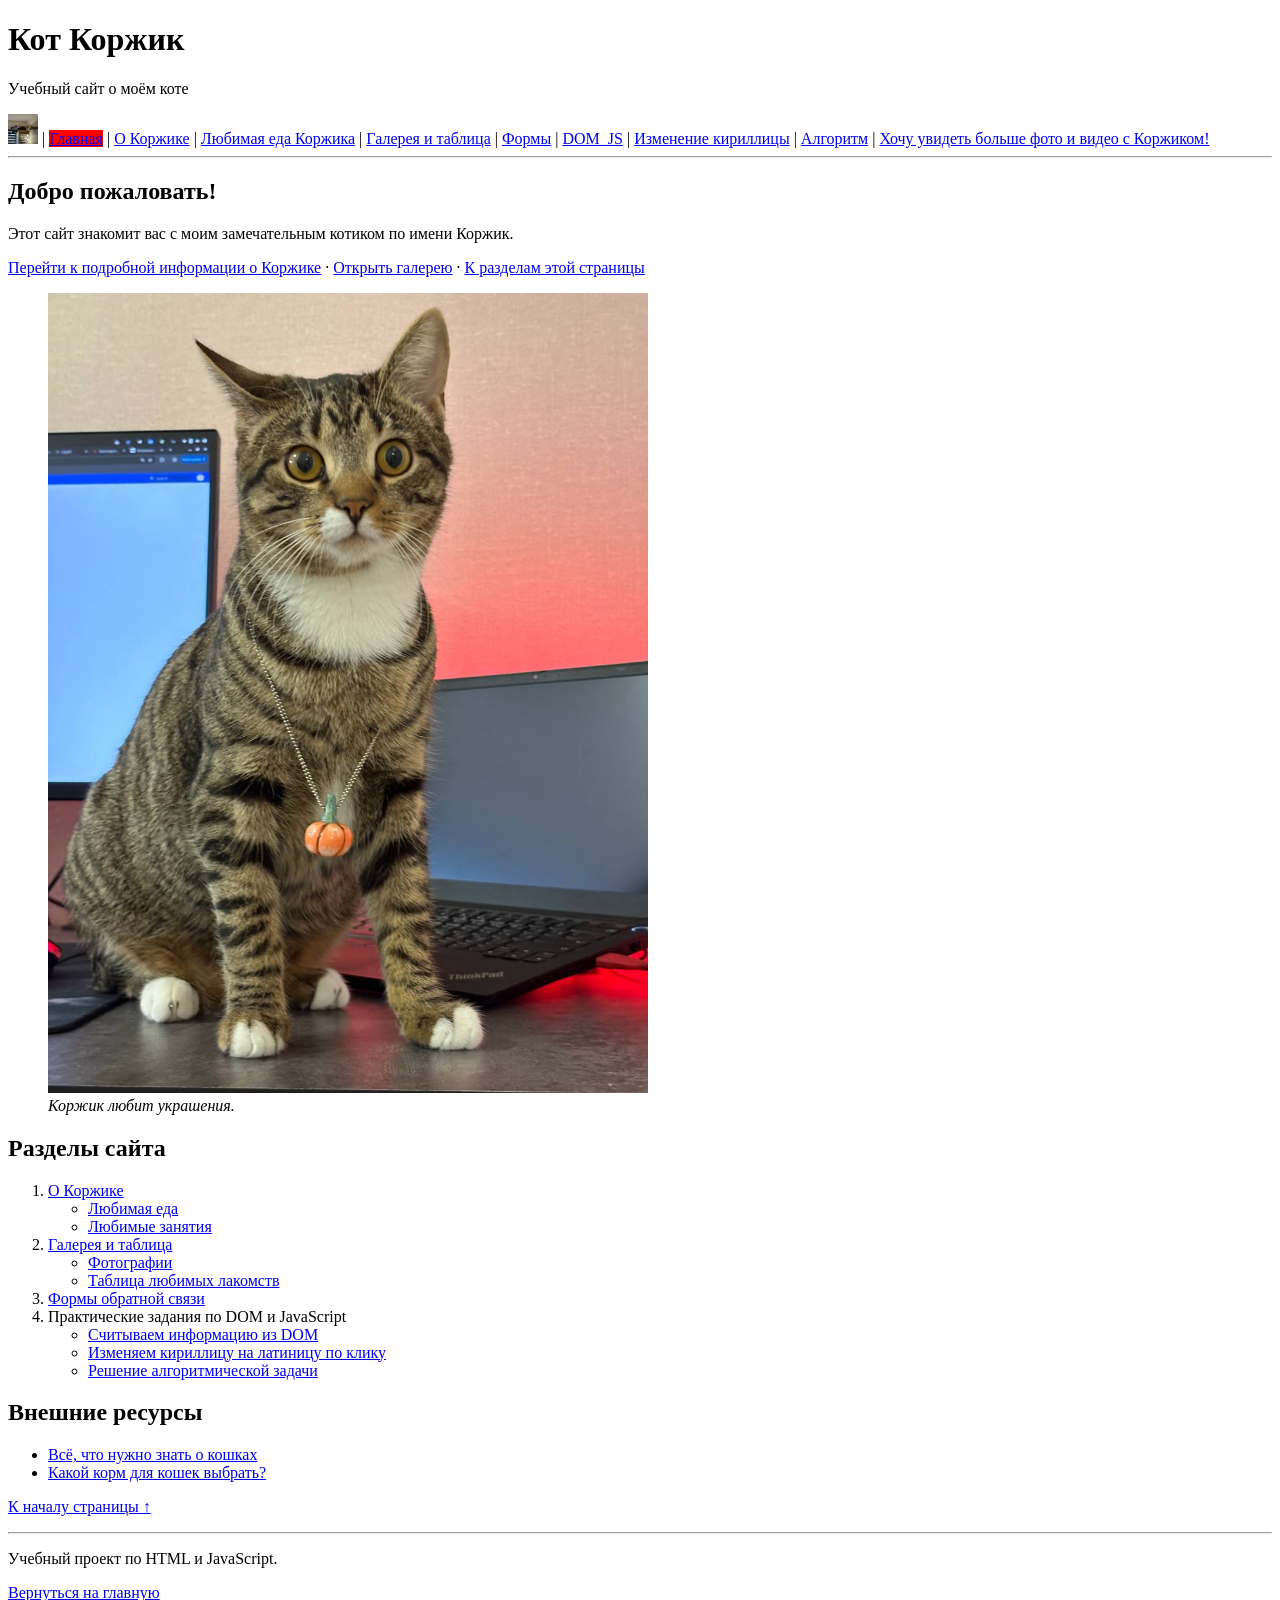
<file: index.html>
<!doctype html>
<html lang="ru">
  <head>
    <meta charset="UTF-8" />
    <meta name="viewport" content="width=device-width, initial-scale=1.0" />
    <title>Кот Коржик — главная</title>
    <link rel="stylesheet" href="style.css" />
  </head>
  <body>
    <header>
      <h1>Кот Коржик</h1>
      <p>Учебный сайт о моём коте</p>
    </header>

    <nav>
      <a href="index.html"
        ><img
          src="img/коржик (5).jpg"
          alt="На главную"
          width="30"
          height="30"
          style="object-fit: cover"
      /></a>
      | <a href="index.html" class="active">Главная</a> |
      <a href="about.html">О Коржике</a> |
      <a href="about.html#food">Любимая еда Коржика</a> |
      <a href="gallery.html">Галерея и таблица</a> |
      <a href="forms.html">Формы</a> | <a href="dom_js.html">DOM_JS</a> |
      <a href="latin.html">Изменение кириллицы</a> |
      <a href="algorithm.html">Алгоритм</a> |
      <a href="https://t.me/rrrimnom" target="_blank" rel="noopener"
        >Хочу увидеть больше фото и видео с Коржиком!</a
      >
    </nav>
    <hr />

    <main>
      <h2 id="top">Добро пожаловать!</h2>
      <p>
        Этот сайт знакомит вас с моим замечательным котиком по имени Коржик.
      </p>
      <p>
        <a href="about.html">Перейти к подробной информации о Коржике</a> ·
        <a href="gallery.html">Открыть галерею</a> ·
        <a href="#sections">К разделам этой страницы</a>
      </p>

      <!-- семантический тег для обозначения блока с картинкой -->
      <figure>
        <img
          src="img/коржик (1).jpg"
          alt="Коржик с кулоном-тыквой"
          width="600"
        />
        <figcaption><i>Коржик любит украшения.</i></figcaption>
      </figure>

      <h2 id="sections">Разделы сайта</h2>

      <ol>
        <li>
          <a href="about.html">О Коржике</a>
          <ul>
            <li><a href="about.html#food">Любимая еда</a></li>
            <li><a href="about.html#activities">Любимые занятия</a></li>
          </ul>
        </li>
        <li>
          <a href="gallery.html">Галерея и таблица</a>
          <ul>
            <li><a href="gallery.html#photos">Фотографии</a></li>
            <li><a href="gallery.html#catalog">Таблица любимых лакомств</a></li>
          </ul>
        </li>
        <li><a href="forms.html">Формы обратной связи</a></li>
        <li>
          Практические задания по DOM и JavaScript
          <ul>
            <li><a href="dom_js.html">Считываем информацию из DOM</a></li>
            <li>
              <a href="latin.html">Изменяем кириллицу на латиницу по клику</a>
            </li>
            <li><a href="algorithm.html">Решение алгоритмической задачи</a></li>
          </ul>
        </li>
      </ol>

      <h2>Внешние ресурсы</h2>
      <ul>
        <li>
          <a
            href="https://petstory.ru/knowledge/cats/"
            target="_blank"
            rel="noopener"
            >Всё, что нужно знать о кошках</a
          >
        </li>
        <li>
          <a
            href="https://petobzor.com/rejting-kormov-dlya-koshek/"
            target="_blank"
            rel="noopener"
            >Какой корм для кошек выбрать?</a
          >
        </li>
      </ul>
      <p><a href="#top">К началу страницы ↑</a></p>
    </main>
    <footer>
      <hr />
      <p>Учебный проект по HTML и JavaScript.</p>
      <p><a href="index.html">Вернуться на главную</a></p>
    </footer>
  </body>
</html>
</file>
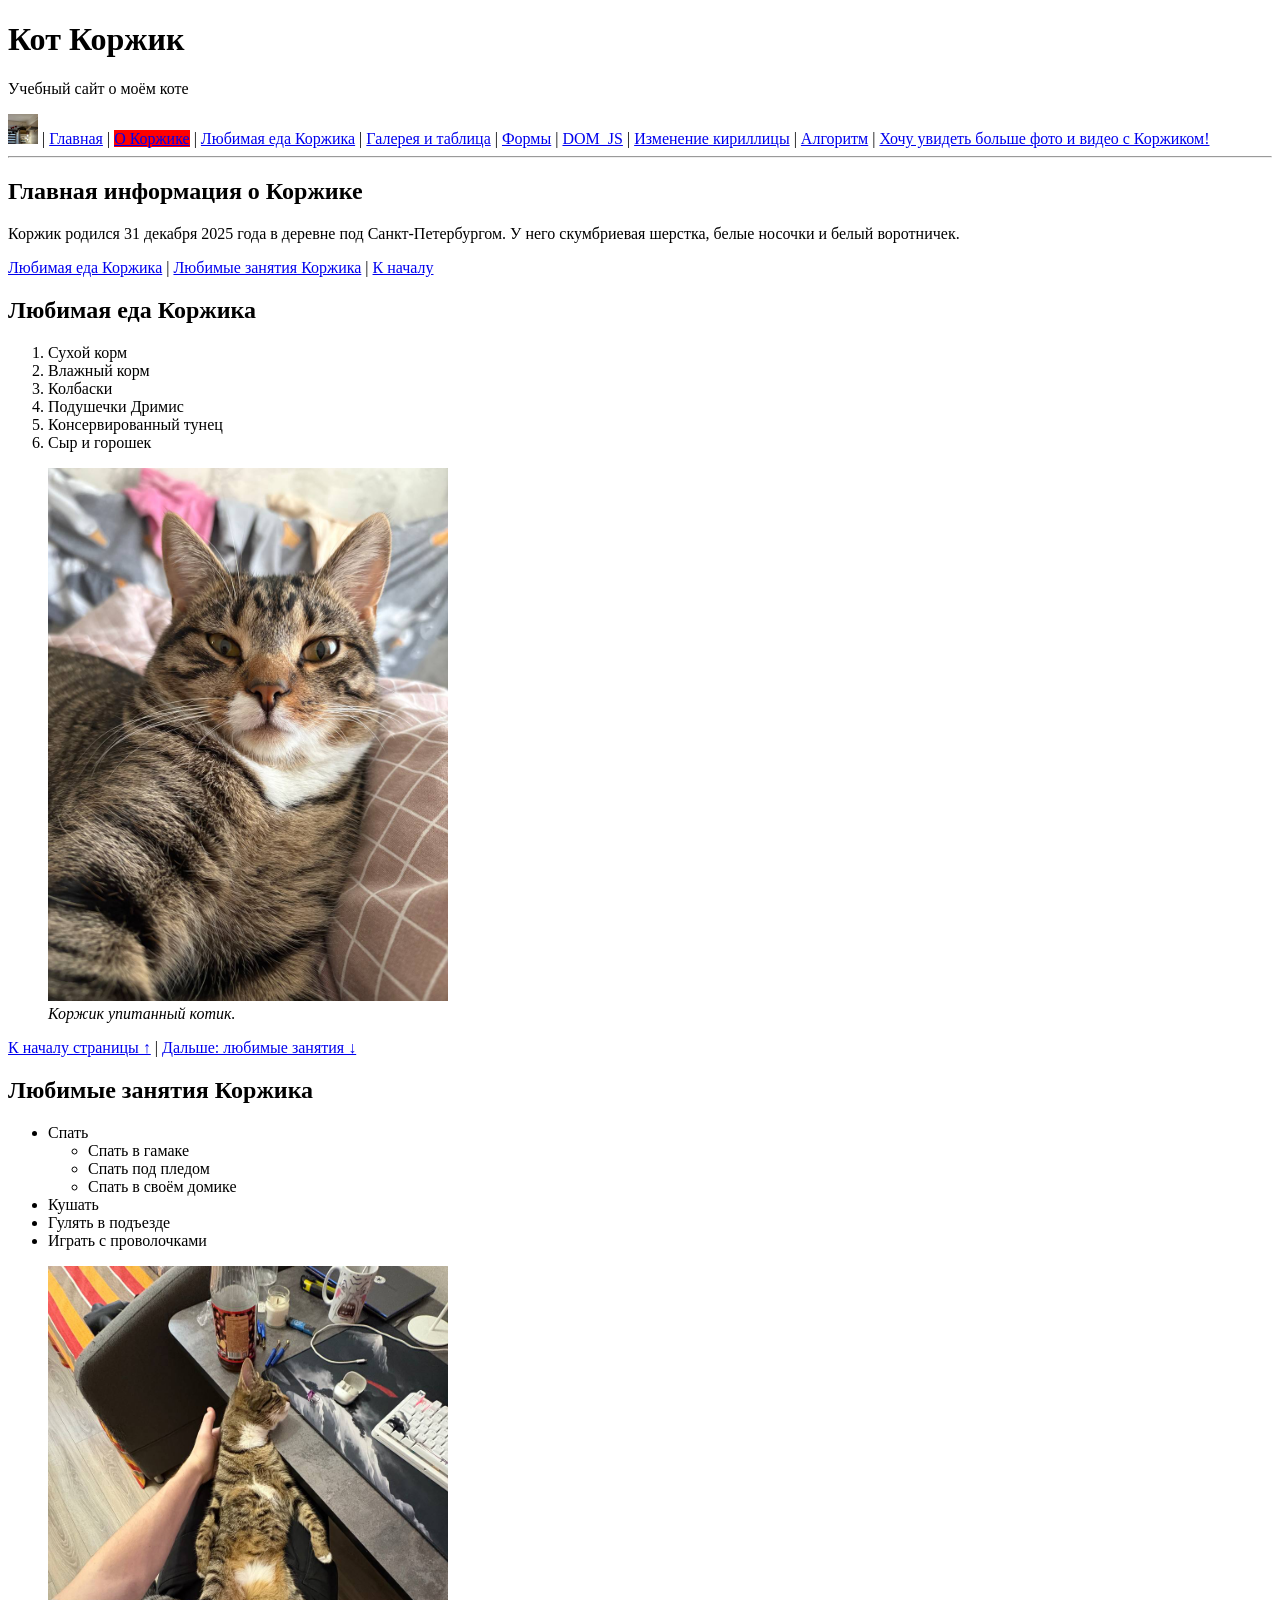
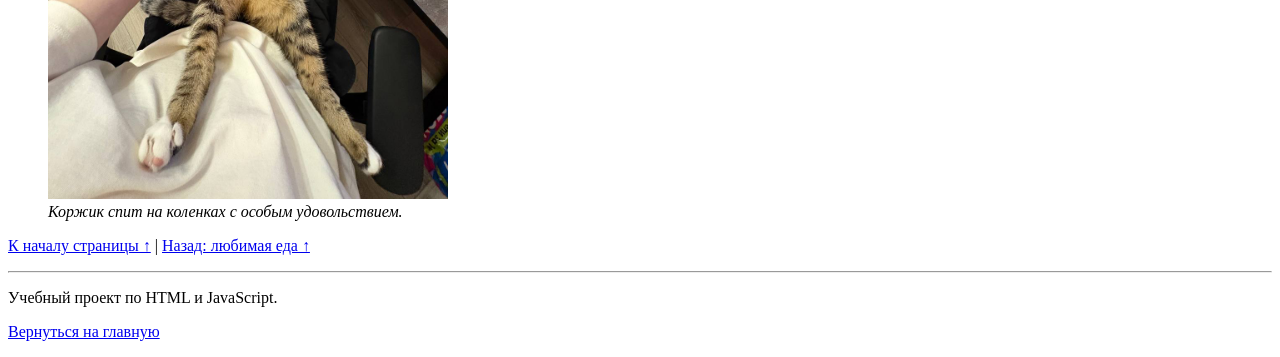
<file: about.html>
<!doctype html>
<html lang="ru">
  <head>
    <meta charset="UTF-8" />
    <meta name="viewport" content="width=device-width, initial-scale=1.0" />
    <title>О Коржике</title>
    <link rel="stylesheet" href="style.css" />
  </head>
  <body>
    <header>
      <h1>Кот Коржик</h1>
      <p>Учебный сайт о моём коте</p>
    </header>

    <nav>
      <a href="index.html"
        ><img
          src="img/коржик (5).jpg"
          alt="На главную"
          width="30"
          height="30"
          style="object-fit: cover"
      /></a>
      | <a href="index.html">Главная</a> |
      <a href="about.html" class="active">О Коржике</a> |
      <a href="about.html#food">Любимая еда Коржика</a> |
      <a href="gallery.html">Галерея и таблица</a> |
      <a href="forms.html">Формы</a> | <a href="dom_js.html">DOM_JS</a> |
      <a href="latin.html">Изменение кириллицы</a> |
      <a href="algorithm.html">Алгоритм</a> |
      <a href="https://t.me/rrrimnom" target="_blank" rel="noopener"
        >Хочу увидеть больше фото и видео с Коржиком!</a
      >
    </nav>
    <hr />

    <main>
      <h2 id="top">Главная информация о Коржике</h2>
      <p>
        Коржик родился 31 декабря 2025 года в деревне под Санкт-Петербургом. У
        него скумбриевая шерстка, белые носочки и белый воротничек.
      </p>

      <p>
        <a href="#food">Любимая еда Коржика</a> |
        <a href="#activities">Любимые занятия Коржика</a> |
        <a href="#top">К началу</a>
      </p>

      <h2 id="food">Любимая еда Коржика</h2>
      <ol>
        <li>Сухой корм</li>
        <li>Влажный корм</li>
        <li>Колбаски</li>
        <li>Подушечки Дримис</li>
        <li>Консервированный тунец</li>
        <li>Сыр и горошек</li>
      </ol>
      <figure>
        <img
          src="img/коржик (6).jpg"
          alt="Коржик упитанный котик."
          width="400"
        />
        <figcaption><i>Коржик упитанный котик.</i></figcaption>
      </figure>
      <p>
        <a href="#top">К началу страницы ↑</a> |
        <a href="#activities">Дальше: любимые занятия ↓</a>
      </p>

      <h2 id="activities">Любимые занятия Коржика</h2>
      <ul>
        <li>
          Спать
          <ul>
            <li>Спать в гамаке</li>
            <li>Спать под пледом</li>
            <li>Спать в своём домике</li>
          </ul>
        </li>
        <li>Кушать</li>
        <li>Гулять в подъезде</li>
        <li>Играть с проволочками</li>
      </ul>
      <figure>
        <img
          src="img/коржик (3).jpg"
          alt="Коржик спит на коленках с особым удовольствием."
          width="400"
        />
        <figcaption>
          <i>Коржик спит на коленках с особым удовольствием.</i>
        </figcaption>
      </figure>
      <p>
        <a href="#top">К началу страницы ↑</a> |
        <a href="#food">Назад: любимая еда ↑</a>
      </p>
    </main>
    <footer>
      <hr />
      <p>Учебный проект по HTML и JavaScript.</p>
      <p><a href="index.html">Вернуться на главную</a></p>
    </footer>
  </body>
</html>
</file>
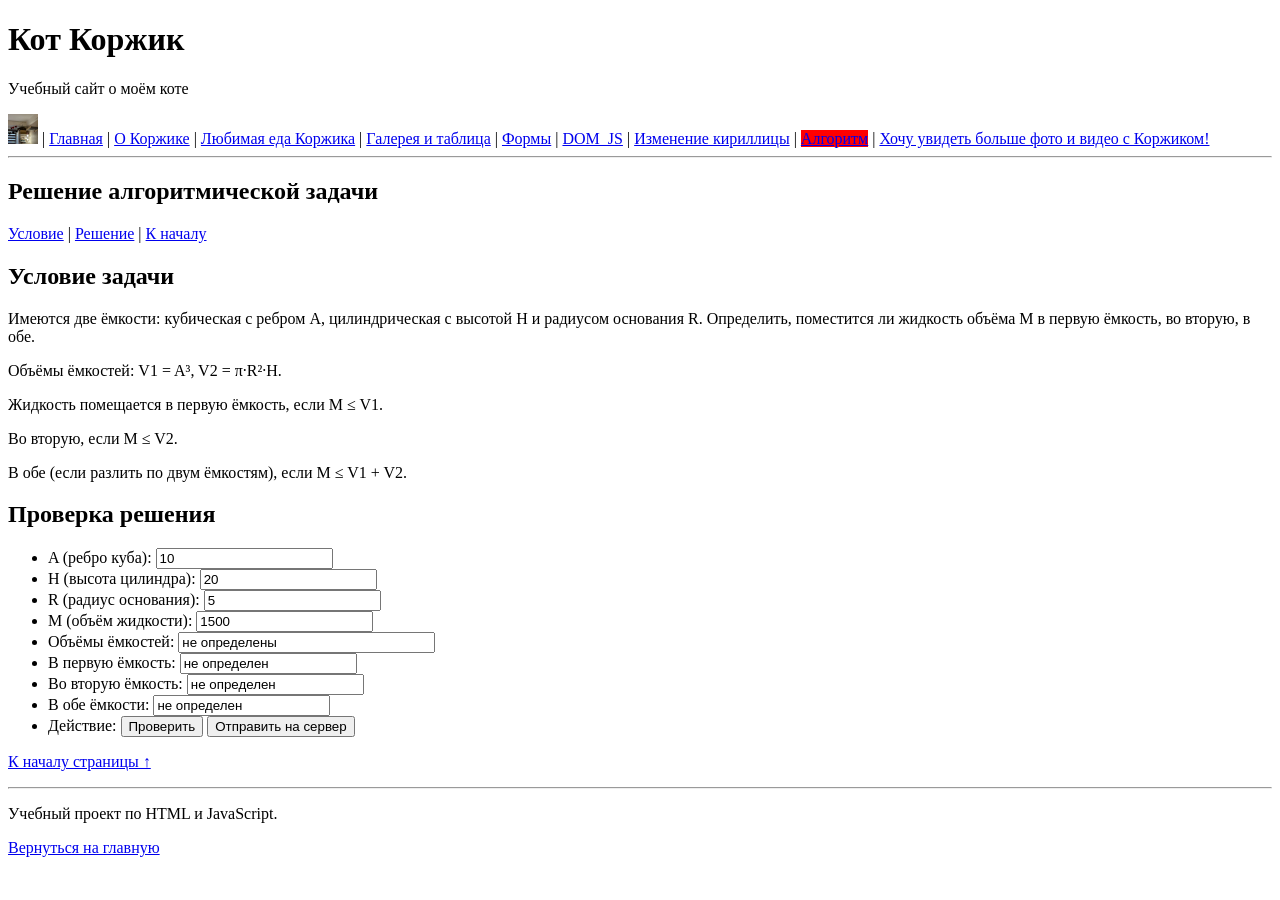
<file: algorithm.html>
<!doctype html>
<html lang="ru">
  <head>
    <meta charset="UTF-8" />
    <meta name="viewport" content="width=device-width, initial-scale=1.0" />
    <title>Решение алгоритмической задачи</title>
    <link rel="stylesheet" href="style.css" />
  </head>
  <body>
    <header>
      <h1>Кот Коржик</h1>
      <p>Учебный сайт о моём коте</p>
    </header>

    <nav>
      <a href="index.html"
        ><img
          src="img/коржик (5).jpg"
          alt="На главную"
          width="30"
          height="30"
          style="object-fit: cover"
      /></a>
      | <a href="index.html">Главная</a> | <a href="about.html">О Коржике</a> |
      <a href="about.html#food">Любимая еда Коржика</a> |
      <a href="gallery.html">Галерея и таблица</a> |
      <a href="forms.html">Формы</a> | <a href="dom_js.html">DOM_JS</a> |
      <a href="latin.html">Изменение кириллицы</a> |
      <a href="algorithm.html" class="active">Алгоритм</a> |
      <a href="https://t.me/rrrimnom" target="_blank" rel="noopener"
        >Хочу увидеть больше фото и видео с Коржиком!</a
      >
    </nav>
    <hr />

    <main>
      <!-- МОЙ НОМЕР -- 25 -- 1007 -->
      <h2 id="top">Решение алгоритмической задачи</h2>
      <p>
        <a href="#task">Условие</a> | <a href="#solution">Решение</a> |
        <a href="#top">К началу</a>
      </p>

      <h2 id="task">Условие задачи</h2>
      <p name="formulation">
        Имеются две ёмкости: кубическая с ребром A, цилиндрическая с высотой H и
        радиусом основания R. Определить, поместится ли жидкость объёма M в
        первую ёмкость, во вторую, в обе.
      </p>

      <p>Объёмы ёмкостей: V1 = A³, V2 = π·R²·H.</p>
      <p>Жидкость помещается в первую ёмкость, если M ≤ V1.</p>
      <p>Во вторую, если M ≤ V2.</p>
      <p>В обе (если разлить по двум ёмкостям), если M ≤ V1 + V2.</p>

      <h2 id="solution">Проверка решения</h2>
      <form
        action="https://www.google.com"
        id="UserEnter"
        name="UserEnter"
        target="_blank"
      >
        <ul>
          <li>
            A (ребро куба):
            <input id="A" name="A" type="number" step="any" value="10" />
          </li>
          <li>
            H (высота цилиндра):
            <input id="H" name="H" type="number" step="any" value="20" />
          </li>
          <li>
            R (радиус основания):
            <input id="R" name="R" type="number" step="any" value="5" />
          </li>
          <li>
            M (объём жидкости):
            <input id="M" name="M" type="number" step="any" value="1500" />
          </li>
          <li>
            Объёмы ёмкостей:
            <input
              id="volumes"
              name="volumes"
              value="не определены"
              size="30"
            />
          </li>
          <li>
            В первую ёмкость:
            <input id="result1" name="result1" value="не определен" />
          </li>
          <li>
            Во вторую ёмкость:
            <input id="result2" name="result2" value="не определен" />
          </li>
          <li>
            В обе ёмкости:
            <input id="result3" name="result3" value="не определен" />
          </li>
          <li>
            Действие: <input id="verify" type="button" value="Проверить" />
            <input type="submit" value="Отправить на сервер" />
          </li>
        </ul>
      </form>
      <p><a href="#top">К началу страницы ↑</a></p>
    </main>
    <footer>
      <hr />
      <p>Учебный проект по HTML и JavaScript.</p>
      <p><a href="index.html">Вернуться на главную</a></p>
    </footer>
    <script src="./scripts/task.js"></script>
  </body>
</html>
</file>
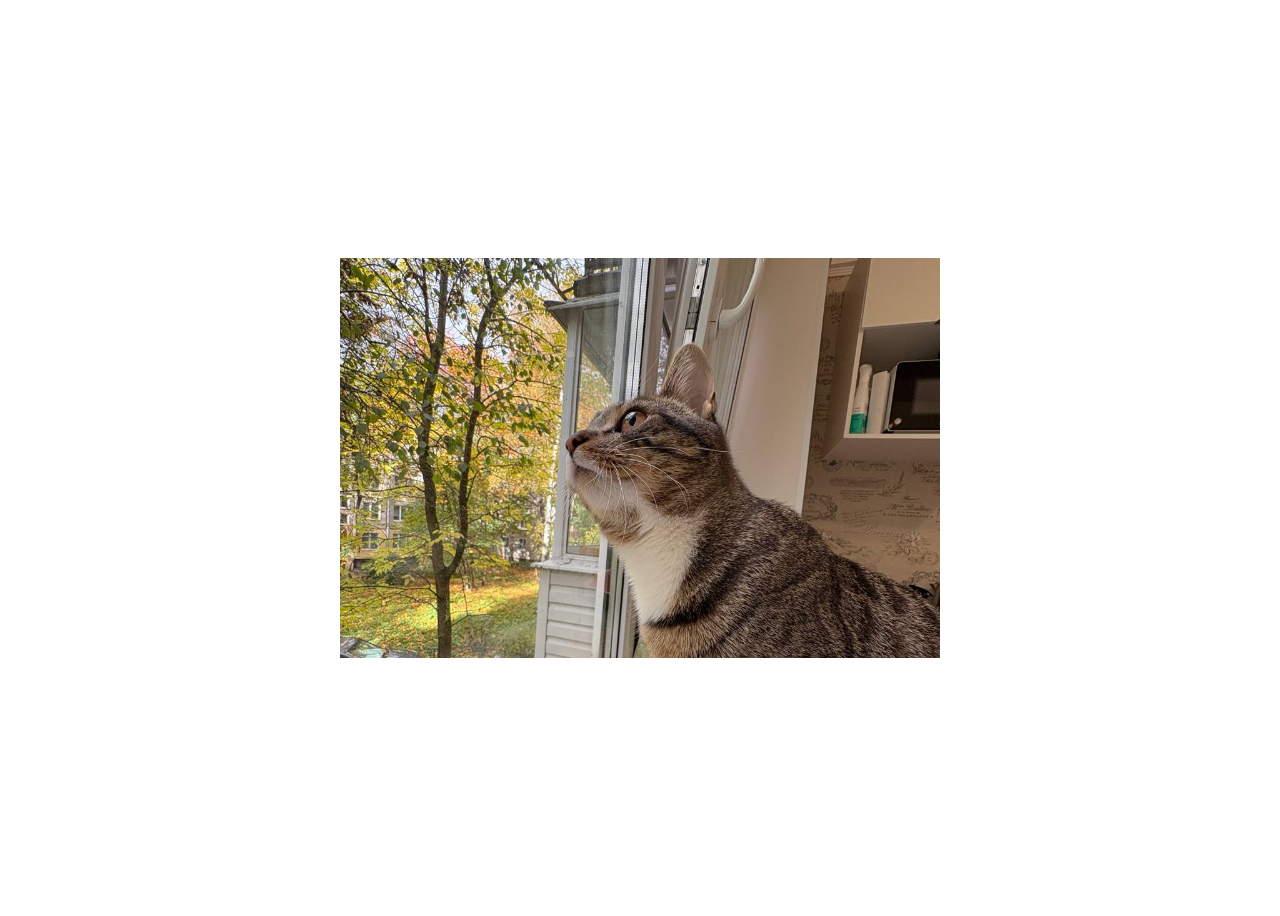
<file: big_1.html>
<!doctype html>
<html lang="ru">
  <head>
    <meta charset="UTF-8" />
    <title>Коржик у окна</title>
    <link rel="stylesheet" href="style.css" />
  </head>
  <body>
    <div style="margin: 0; height: 100vh; display: grid; place-items: center">
      <img
        src="img/коржик (2).jpg"
        alt="Коржик у окна"
        width="600"
        height="400"
        style="object-fit: cover; object-position: 50% 25%"
      />
    </div>
  </body>
</html>
</file>
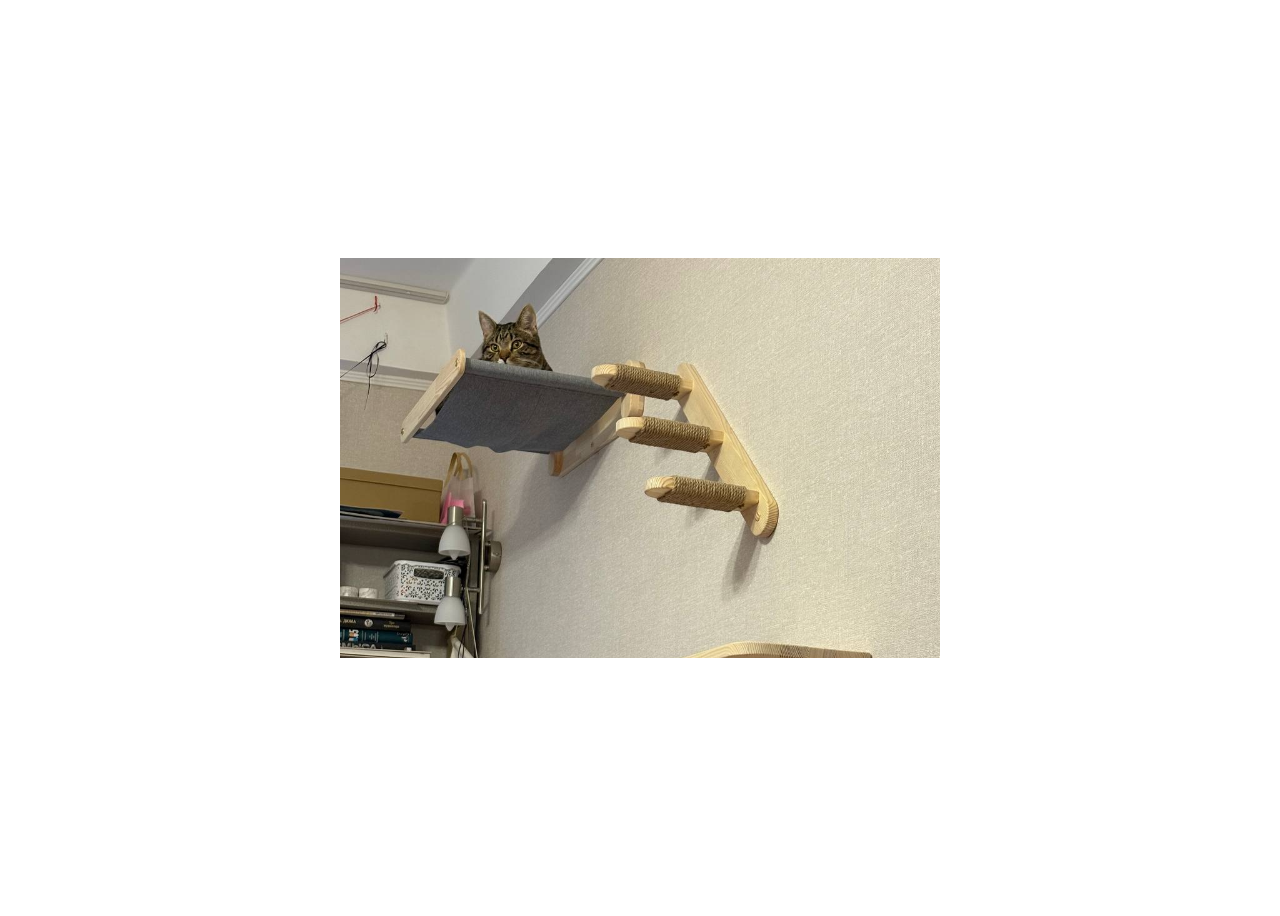
<file: big_3.html>
<!doctype html>
<html lang="ru">
  <head>
    <meta charset="UTF-8" />
    <title>Коржик на полочке</title>
    <link rel="stylesheet" href="style.css" />
  </head>
  <body>
    <div style="margin: 0; height: 100vh; display: grid; place-items: center">
      <img
        src="img/коржик (4).jpg"
        alt="Коржик на полочке"
        width="600"
        height="400"
        style="object-fit: cover; object-position: 50% 12%"
      />
    </div>
  </body>
</html>
</file>
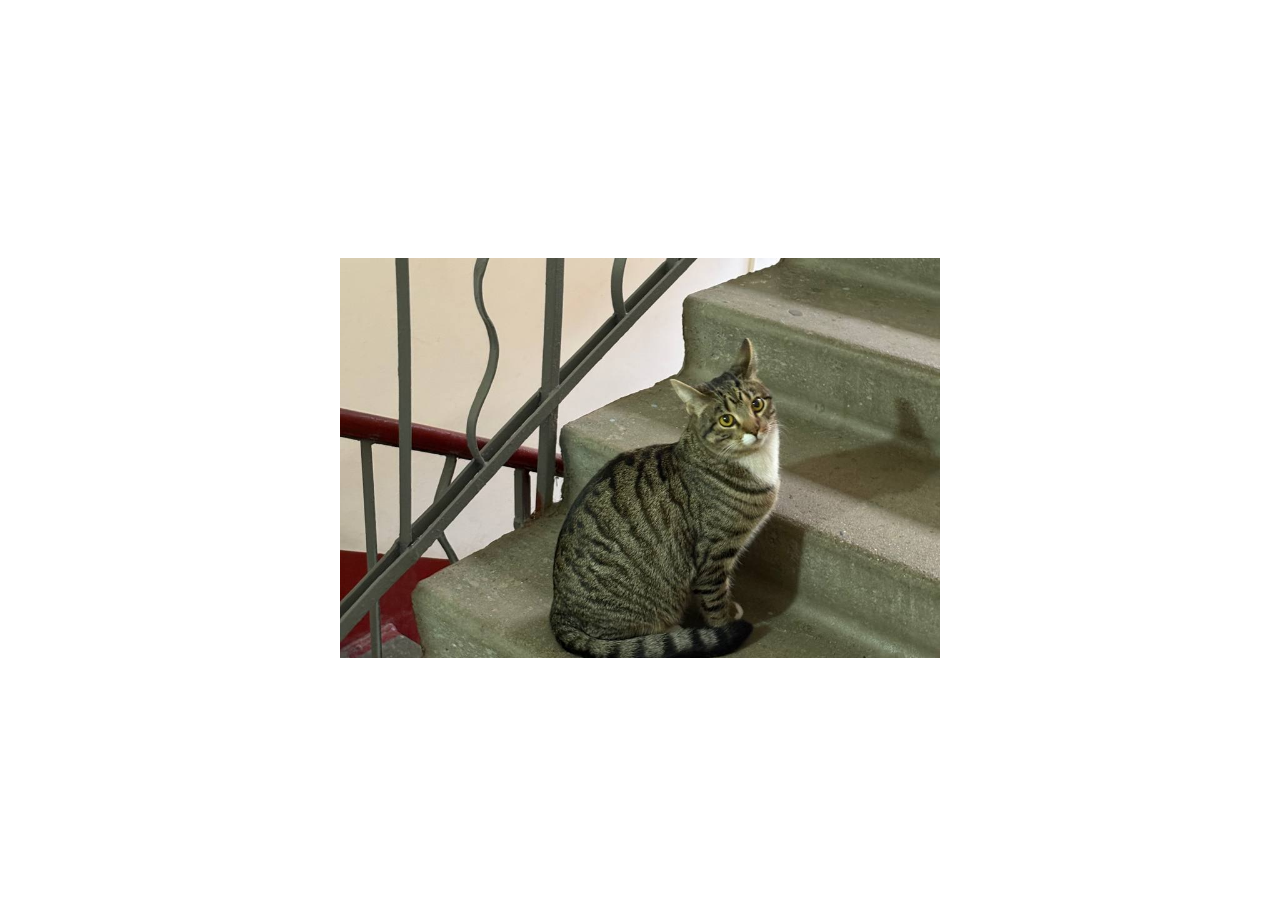
<file: big_6.html>
<!doctype html>
<html lang="ru">
  <head>
    <meta charset="UTF-8" />
    <title>Коржик на лестнице</title>
    <link rel="stylesheet" href="style.css" />
  </head>
  <body>
    <div style="margin: 0; height: 100vh; display: grid; place-items: center">
      <img
        src="img/коржик (7).jpg"
        alt="Коржик на лестнице"
        width="600"
        height="400"
        style="object-fit: cover; object-position: 85% 85%"
      />
    </div>
  </body>
</html>
</file>
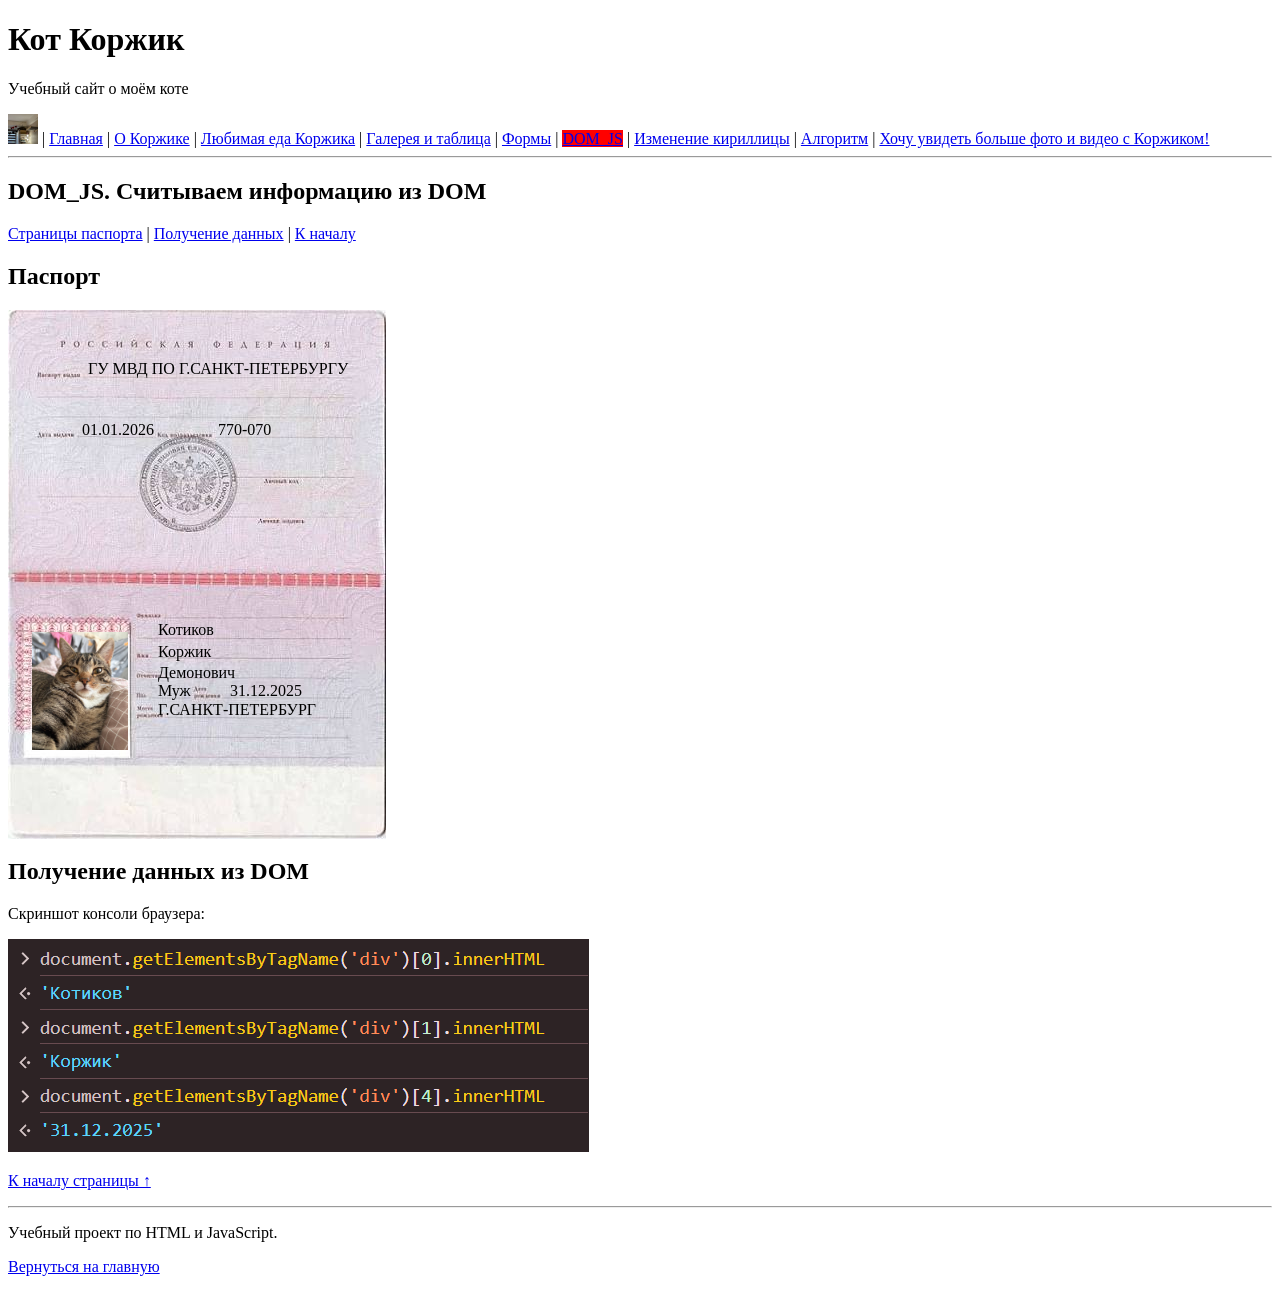
<file: dom_js.html>
<!doctype html>
<html lang="ru">
  <head>
    <meta charset="UTF-8" />
    <meta name="viewport" content="width=device-width, initial-scale=1.0" />
    <title>DOM_JS. Считываем информацию из DOM</title>
    <link rel="stylesheet" href="style.css" />
    <style></style>
  </head>
  <body>
    <header>
      <h1>Кот Коржик</h1>
      <p>Учебный сайт о моём коте</p>
    </header>

    <nav>
      <a href="index.html"
        ><img
          src="img/коржик (5).jpg"
          alt="На главную"
          width="30"
          height="30"
          style="object-fit: cover"
      /></a>
      | <a href="index.html">Главная</a> | <a href="about.html">О Коржике</a> |
      <a href="about.html#food">Любимая еда Коржика</a> |
      <a href="gallery.html">Галерея и таблица</a> |
      <a href="forms.html">Формы</a> |
      <a href="dom_js.html" class="active">DOM_JS</a> |
      <a href="latin.html">Изменение кириллицы</a> |
      <a href="algorithm.html">Алгоритм</a> |
      <a href="https://t.me/rrrimnom" target="_blank" rel="noopener"
        >Хочу увидеть больше фото и видео с Коржиком!</a
      >
    </nav>
    <hr />

    <main>
      <h2 id="top">DOM_JS. Считываем информацию из DOM</h2>
      <p>
        <a href="#passport">Страницы паспорта</a> |
        <a href="#read">Получение данных</a> | <a href="#top">К началу</a>
      </p>

      <h2 id="passport">Паспорт</h2>
      <section class="passport">
        <div class="fam">Котиков</div>
        <div class="imya">Коржик</div>
        <div class="otc">Демонович</div>
        <div class="pol">Муж</div>
        <div class="date">31.12.2025</div>
        <div class="place">Г.САНКТ-ПЕТЕРБУРГ</div>
        <div class="vid">ГУ МВД ПО Г.САНКТ-ПЕТЕРБУРГУ</div>
        <div class="date_vid">01.01.2026</div>
        <div class="kod">770-070</div>
        <div class="img">
          <img
            src="img/коржик (6).jpg"
            alt="Фото"
            width="96"
            height="118"
            style="object-fit: cover"
          />
        </div>
      </section>

      <h2 id="read">Получение данных из DOM</h2>

      <p>Скриншот консоли браузера:</p>
      <img src="img/screenshot.png" alt="Скриншот консоли с данными из DOM" />
      <p><a href="#top">К началу страницы ↑</a></p>
    </main>
    <footer>
      <hr />
      <p>Учебный проект по HTML и JavaScript.</p>
      <p><a href="index.html">Вернуться на главную</a></p>
    </footer>
  </body>
</html>
</file>
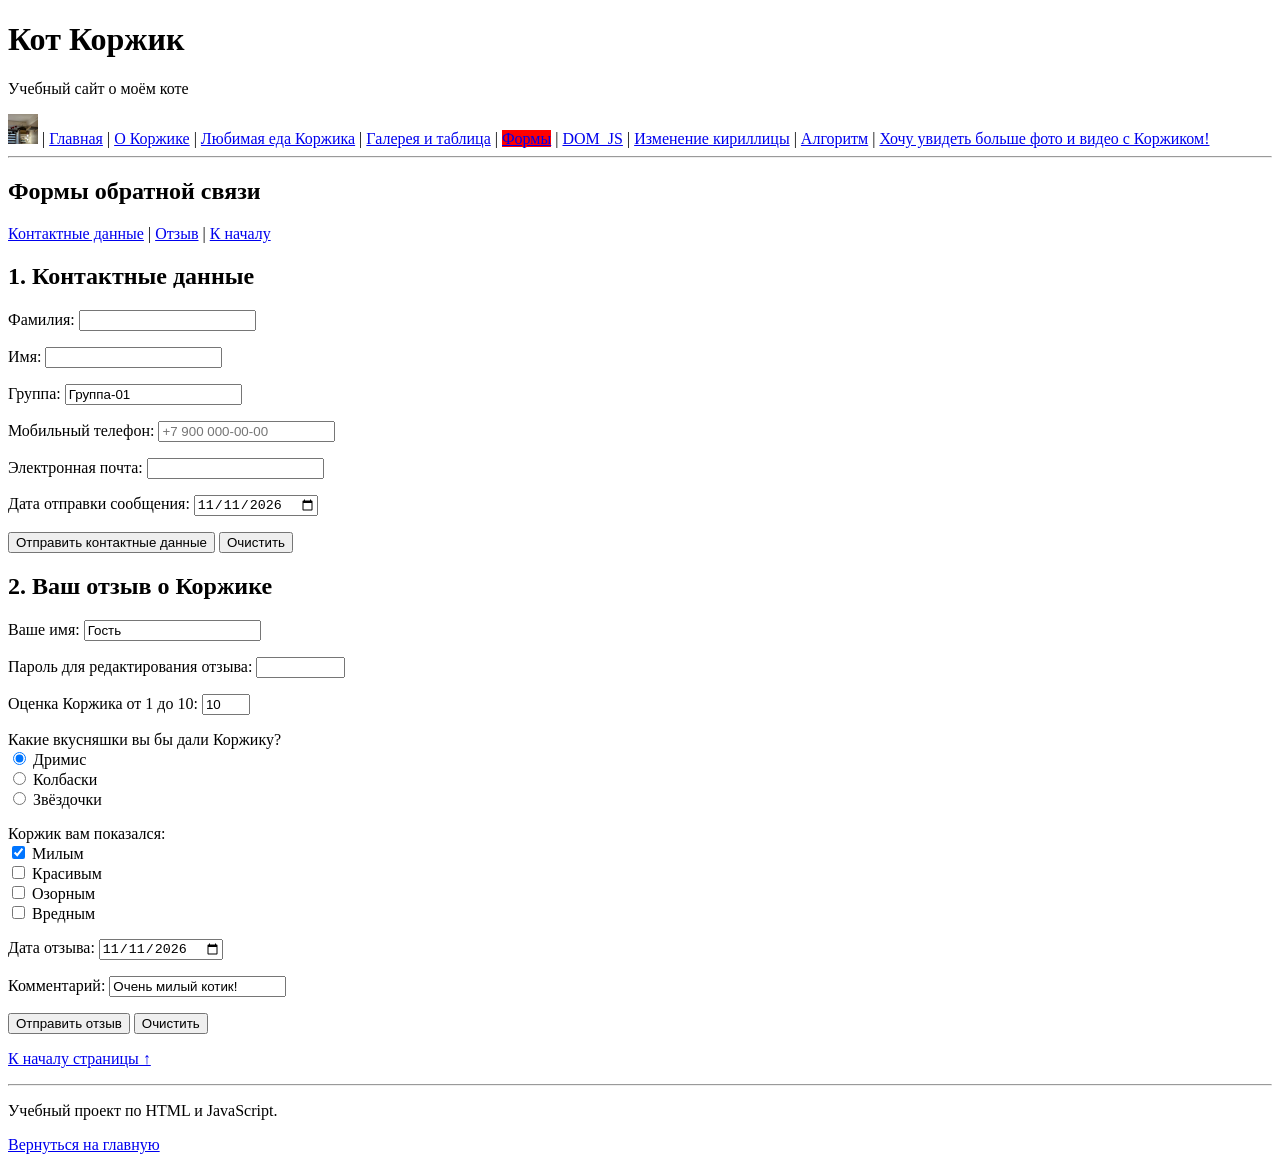
<file: forms.html>
<!doctype html>
<html lang="ru">
  <head>
    <meta charset="UTF-8" />
    <meta name="viewport" content="width=device-width, initial-scale=1.0" />
    <title>Формы обратной связи</title>
    <link rel="stylesheet" href="style.css" />
  </head>
  <body>
    <header>
      <h1>Кот Коржик</h1>
      <p>Учебный сайт о моём коте</p>
    </header>

    <nav>
      <a href="index.html"
        ><img
          src="img/коржик (5).jpg"
          alt="На главную"
          width="30"
          height="30"
          style="object-fit: cover"
      /></a>
      | <a href="index.html">Главная</a> | <a href="about.html">О Коржике</a> |
      <a href="about.html#food">Любимая еда Коржика</a> |
      <a href="gallery.html">Галерея и таблица</a> |
      <a href="forms.html" class="active">Формы</a> |
      <a href="dom_js.html">DOM_JS</a> |
      <a href="latin.html">Изменение кириллицы</a> |
      <a href="algorithm.html">Алгоритм</a> |
      <a href="https://t.me/rrrimnom" target="_blank" rel="noopener"
        >Хочу увидеть больше фото и видео с Коржиком!</a
      >
    </nav>
    <hr />

    <main>
      <h2 id="top">Формы обратной связи</h2>

      <p>
        <a href="#contacts">Контактные данные</a> |
        <a href="#review">Отзыв</a> | <a href="#top">К началу</a>
      </p>

      <h2 id="contacts">1. Контактные данные</h2>

      <form
        action="https://www.google.com"
        id="UserEnter1"
        name="UserEnter1"
        target="_blank"
      >
        <p>Фамилия: <input type="text" name="surname" required /></p>
        <p>Имя: <input type="text" name="first_name" required /></p>
        <p>Группа: <input type="text" name="group" value="Группа-01" /></p>
        <p>
          Мобильный телефон:
          <input type="tel" name="phone" placeholder="+7 900 000-00-00" />
        </p>
        <p>Электронная почта: <input type="email" name="email" required /></p>
        <p>
          Дата отправки сообщения:
          <input type="date" name="send_date" value="2026-11-11" />
        </p>
        <p>
          <input type="submit" value="Отправить контактные данные" />
          <input type="reset" value="Очистить" />
        </p>
      </form>

      <h2 id="review">2. Ваш отзыв о Коржике</h2>
      <form
        action="https://www.google.com"
        id="UserEnter2"
        name="UserEnter2"
        target="_blank"
      >
        <input type="hidden" name="form_type" value="cat_review" />
        <p>
          Ваше имя:
          <input type="text" name="reviewer_name" value="Гость" required />
        </p>

        <p>
          Пароль для редактирования отзыва:
          <input type="password" name="review_password" size="9" value="" />
        </p>

        <p>
          Оценка Коржика от 1 до 10:
          <input type="number" name="rating" min="1" max="10" value="10" />
        </p>

        <p>
          Какие вкусняшки вы бы дали Коржику?<br />
          <input type="radio" name="treats" value="Дримис" checked />
          Дримис<br />
          <input type="radio" name="treats" value="Колбаски" /> Колбаски<br />
          <input type="radio" name="treats" value="Звёздочки" /> Звёздочки<br />
        </p>

        <p>
          Коржик вам показался:<br />
          <input type="checkbox" name="impression_cute" value="Милым" checked />
          Милым<br />
          <input type="checkbox" name="impression_beautiful" value="Красивым" />
          Красивым<br />
          <input type="checkbox" name="impression_playful" value="Озорным" />
          Озорным<br />
          <input type="checkbox" name="impression_naughty" value="Вредным" />
          Вредным<br />
        </p>

        <p>
          Дата отзыва:
          <input type="date" name="review_date" value="2026-11-11" />
        </p>

        <p>
          Комментарий:
          <input type="text" name="comment" value="Очень милый котик!" />
        </p>

        <p>
          <input type="submit" value="Отправить отзыв" />
          <input type="reset" value="Очистить" />
        </p>
      </form>

      <p><a href="#top">К началу страницы ↑</a></p>
    </main>
    <footer>
      <hr />
      <p>Учебный проект по HTML и JavaScript.</p>
      <p><a href="index.html">Вернуться на главную</a></p>
    </footer>
  </body>
</html>
</file>
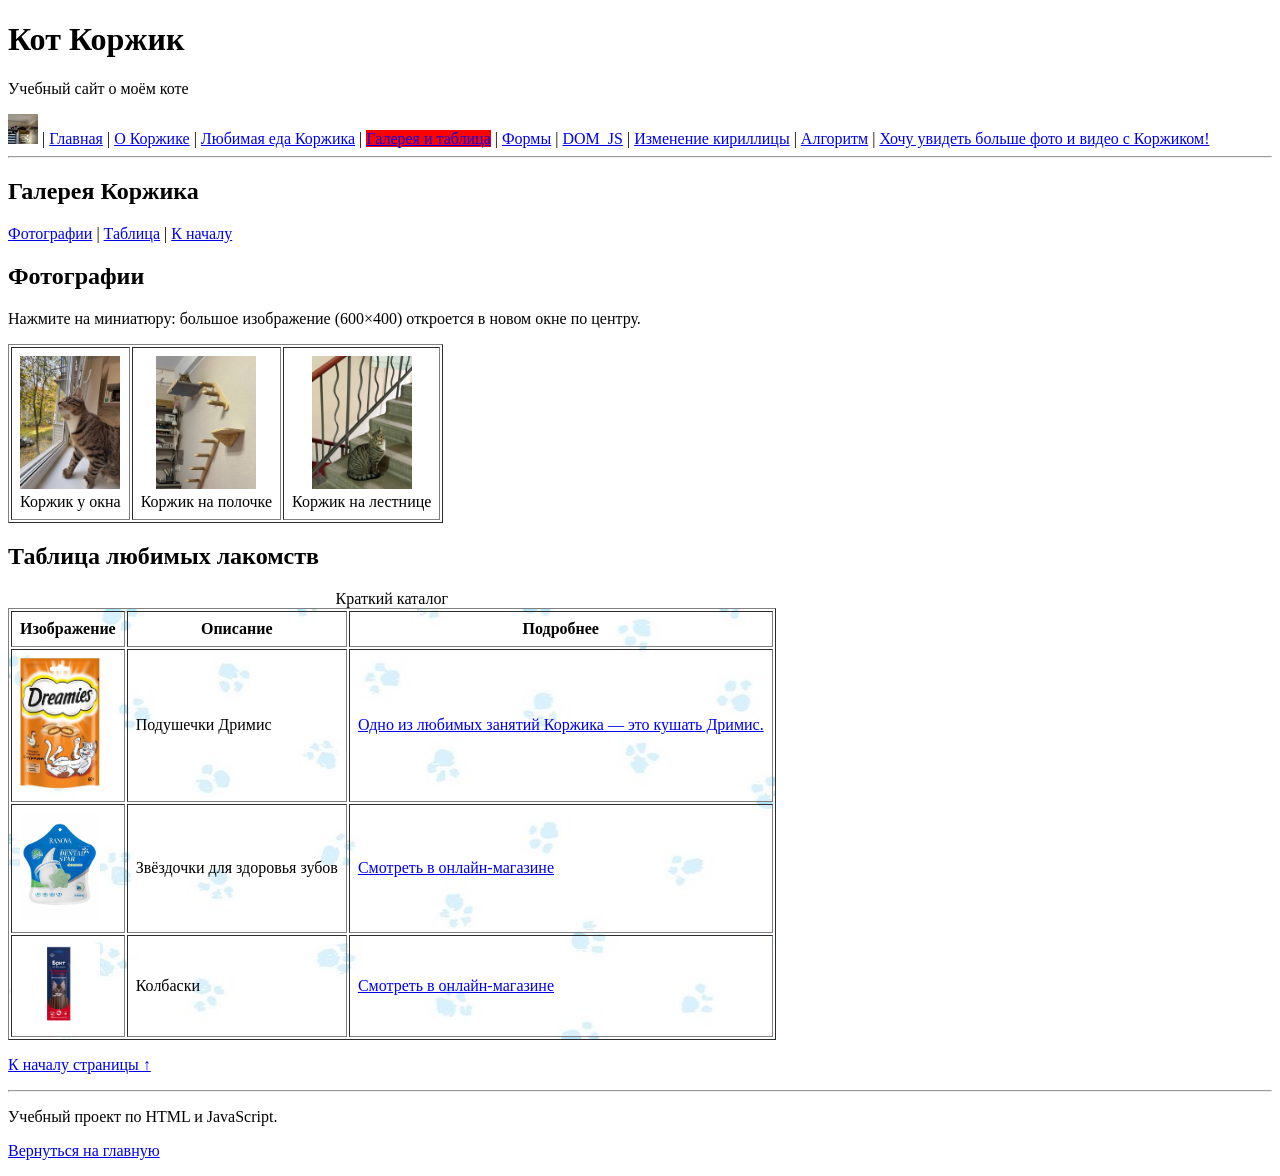
<file: gallery.html>
<!doctype html>
<html lang="ru">
  <head>
    <meta charset="UTF-8" />
    <meta name="viewport" content="width=device-width, initial-scale=1.0" />
    <title>Галерея и таблица</title>
    <link rel="stylesheet" href="style.css" />
  </head>
  <body>
    <header>
      <h1>Кот Коржик</h1>
      <p>Учебный сайт о моём коте</p>
    </header>

    <nav>
      <a href="index.html"
        ><img
          src="img/коржик (5).jpg"
          alt="На главную"
          width="30"
          height="30"
          style="object-fit: cover"
      /></a>
      | <a href="index.html">Главная</a> | <a href="about.html">О Коржике</a> |
      <a href="about.html#food">Любимая еда Коржика</a> |
      <a href="gallery.html" class="active">Галерея и таблица</a> |
      <a href="forms.html">Формы</a> | <a href="dom_js.html">DOM_JS</a> |
      <a href="latin.html">Изменение кириллицы</a> |
      <a href="algorithm.html">Алгоритм</a> |
      <a href="https://t.me/rrrimnom" target="_blank" rel="noopener"
        >Хочу увидеть больше фото и видео с Коржиком!</a
      >
    </nav>
    <hr />

    <main>
      <h2 id="top">Галерея Коржика</h2>
      <p>
        <a href="#photos">Фотографии</a> | <a href="#catalog">Таблица</a> |
        <a href="#top">К началу</a>
      </p>

      <h2 id="photos">Фотографии</h2>

      <p>
        Нажмите на миниатюру: большое изображение (600×400) откроется в новом
        окне по центру.
      </p>

      <table border="1" cellpadding="8">
        <tr>
          <td align="center">
            <a href="big_1.html" target="_blank" rel="noopener"
              ><img
                src="img/коржик (2).jpg"
                alt="Миниатюра Коржика у окна"
                width="100"
            /></a>
            <br />Коржик у окна
          </td>
          <td align="center">
            <a href="big_3.html" target="_blank" rel="noopener"
              ><img
                src="img/коржик (4).jpg"
                alt="Миниатюра: Коржик на полочке"
                width="100"
            /></a>
            <br />Коржик на полочке
          </td>
          <td align="center">
            <a href="big_6.html" target="_blank" rel="noopener"
              ><img
                src="img/коржик (7).jpg"
                alt="Миниатюра: Коржик на лестнице"
                width="100"
            /></a>
            <br />Коржик на лестнице
          </td>
        </tr>
      </table>

      <!-- <figure>
        <img
          src="img/коржик (5).jpg"
          alt="Коржик любит ползать по полкам под потолком."
          width="600"
        />
        <figcaption>
          <i>Коржик любит ползать по полкам под потолком.</i>
        </figcaption>
      </figure> -->

      <h2 id="catalog">Таблица любимых лакомств</h2>
      <table class="catalog" border="1" cellpadding="8">
        <caption>
          Краткий каталог
        </caption>

        <tr>
          <th>Изображение</th>
          <th>Описание</th>
          <th>Подробнее</th>
        </tr>

        <tr>
          <td>
            <img src="img/лакомства.jfif" alt="Дримис" width="80" />
          </td>
          <td>Подушечки Дримис</td>
          <td>
            <a href="about.html#food"
              >Одно из любимых занятий Коржика — это кушать Дримис.</a
            >
          </td>
        </tr>

        <tr>
          <td>
            <img src="img/лакомства.webp" alt="Звёздочки" width="80" />
          </td>
          <td>Звёздочки для здоровья зубов</td>
          <td>
            <a
              href="https://www.ozon.ru/product/lakomstvo-ranova-dlya-koshek-sublimirovannoe-zvezdochka-dlya-zubov-s-kuritsey-i-yachmenem-36-g-2970040978/?at=1vyq1UFvrzBcz_q8gaQ1oAK_oDoTroDJ"
              target="_blank"
              rel="noopener"
              >Смотреть в онлайн-магазине</a
            >
          </td>
        </tr>

        <tr>
          <td>
            <img src="img/лакомства.jpg" alt="Колбаски" width="80" />
          </td>
          <td>Колбаски</td>
          <td>
            <a
              href="https://www.ozon.ru/product/lakomstva-dlya-koshek-i-kotyat-brit-premium-kolbaski-s-govyadinoy-i-pechenyu-36-g-5068853767/?at=1vyq1Sz9z18G4FNZKxumk6G5DfuRuxrA"
              target="_blank"
              rel="noopener"
              >Смотреть в онлайн-магазине</a
            >
          </td>
        </tr>
      </table>
      <p><a href="#top">К началу страницы ↑</a></p>
    </main>
    <footer>
      <hr />
      <p>Учебный проект по HTML и JavaScript.</p>
      <p><a href="index.html">Вернуться на главную</a></p>
    </footer>
  </body>
</html>
</file>
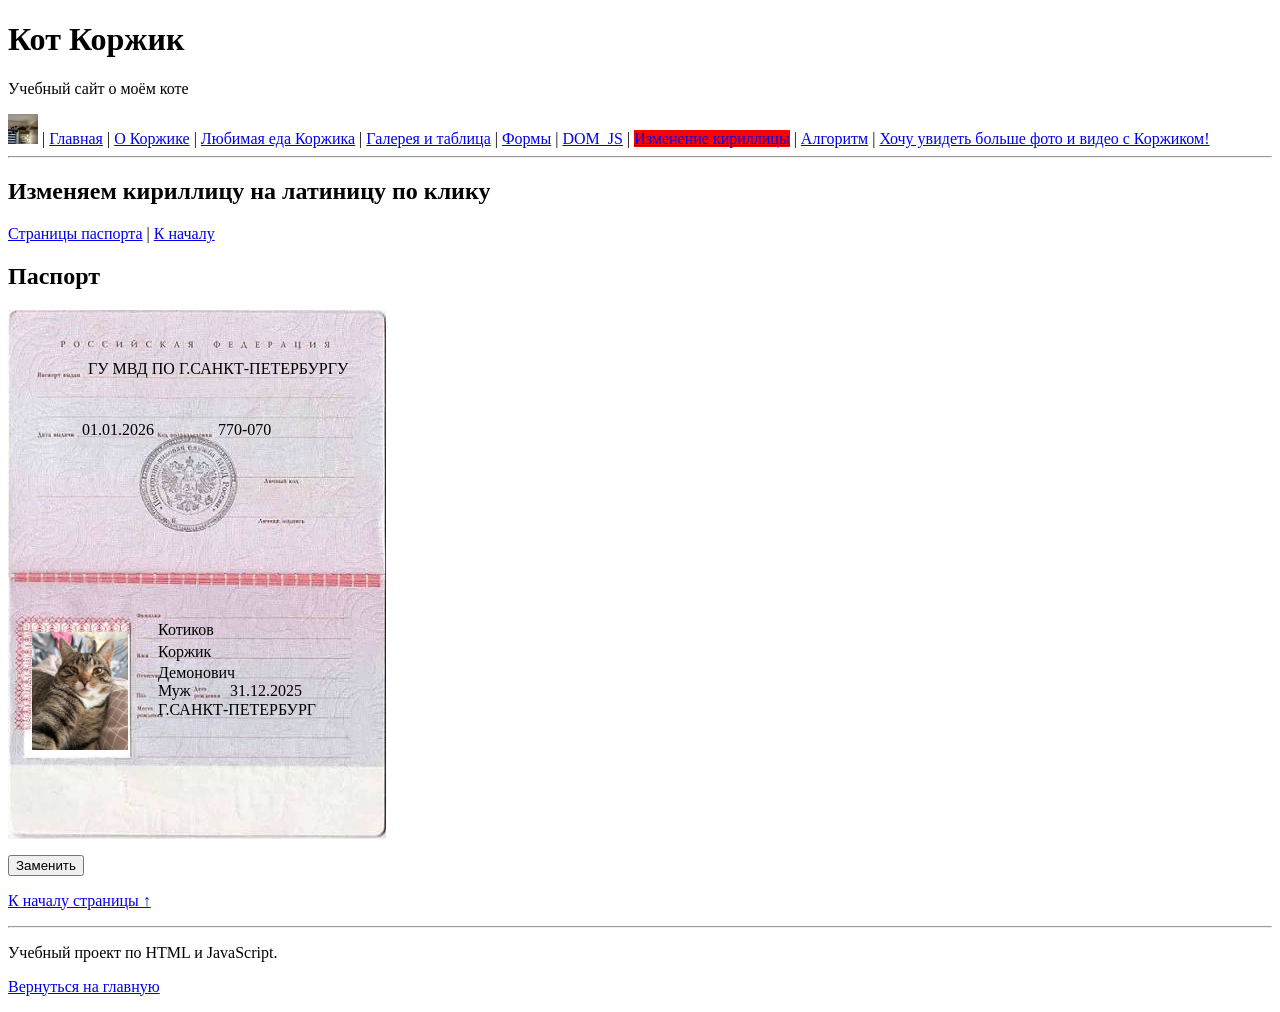
<file: latin.html>
<!doctype html>
<html lang="ru">
  <head>
    <meta charset="UTF-8" />
    <meta name="viewport" content="width=device-width, initial-scale=1.0" />
    <title>Изменяем кириллицу на латиницу по клику</title>
    <link rel="stylesheet" href="style.css" />
  </head>
  <body>
    <header>
      <h1>Кот Коржик</h1>
      <p>Учебный сайт о моём коте</p>
    </header>

    <nav>
      <a href="index.html"
        ><img
          src="img/коржик (5).jpg"
          alt="На главную"
          width="30"
          height="30"
          style="object-fit: cover"
      /></a>
      | <a href="index.html">Главная</a> | <a href="about.html">О Коржике</a> |
      <a href="about.html#food">Любимая еда Коржика</a> |
      <a href="gallery.html">Галерея и таблица</a> |
      <a href="forms.html">Формы</a> | <a href="dom_js.html">DOM_JS</a> |
      <a href="latin.html" class="active">Изменение кириллицы</a> |
      <a href="algorithm.html">Алгоритм</a> |
      <a href="https://t.me/rrrimnom" target="_blank" rel="noopener"
        >Хочу увидеть больше фото и видео с Коржиком!</a
      >
    </nav>
    <hr />

    <main>
      <h2 id="top">Изменяем кириллицу на латиницу по клику</h2>
      <p>
        <a href="#passport">Страницы паспорта</a> |
        <a href="#top">К началу</a>
      </p>

      <h2 id="passport">Паспорт</h2>
      <section class="passport">
        <div class="fam">Котиков</div>
        <div class="imya">Коржик</div>
        <div class="otc">Демонович</div>
        <div class="pol">Муж</div>
        <div class="date">31.12.2025</div>
        <div class="place">Г.САНКТ-ПЕТЕРБУРГ</div>
        <div class="vid">ГУ МВД ПО Г.САНКТ-ПЕТЕРБУРГУ</div>
        <div class="date_vid">01.01.2026</div>
        <div class="kod">770-070</div>
        <div class="img">
          <img
            src="img/коржик (6).jpg"
            alt="Фото"
            width="96"
            height="118"
            style="object-fit: cover"
          />
        </div>
      </section>

      <p><button id="change">Заменить</button></p>
      <p><a href="#top">К началу страницы ↑</a></p>
    </main>
    <footer>
      <hr />
      <p>Учебный проект по HTML и JavaScript.</p>
      <p><a href="index.html">Вернуться на главную</a></p>
    </footer>
    <script src="./scripts/pass.js"></script>
  </body>
</html>
</file>
<file: style.css>
/* #region общее */
a:hover {
  background-color: yellow;
}

a.active {
  background-color: red;
}
/* #endregion */

/* #region секция с паспортом и настройки положения текста */
section.passport {
  position: relative;
  width: 378px;
  height: 529px;
  background-image: url(img/pass.jpg);
  background-repeat: no-repeat;
}
section.passport div {
  position: absolute;
  /* отключаем перенос слов на новую строку */
  white-space: nowrap;
}
.fam {
  left: 150px;
  top: 311px;
}
.imya {
  left: 150px;
  top: 333px;
}
.otc {
  left: 150px;
  top: 354px;
}
.pol {
  left: 150px;
  top: 372px;
}
.date {
  left: 222px;
  top: 372px;
}
.place {
  left: 150px;
  top: 391px;
}
.vid {
  left: 80px;
  top: 50px;
}
.date_vid {
  left: 74px;
  top: 111px;
}
.kod {
  left: 210px;
  top: 111px;
}
.img {
  left: 24px;
  top: 322px;
}
/* #endregion */

/* #region таблица */
table.catalog {
  background-image: url('img/фон.jpg');
}

table.catalog td,
table.catalog th {
  background-color: rgba(255, 255, 255, 0.5);
}
/* #endregion*/
</file>
